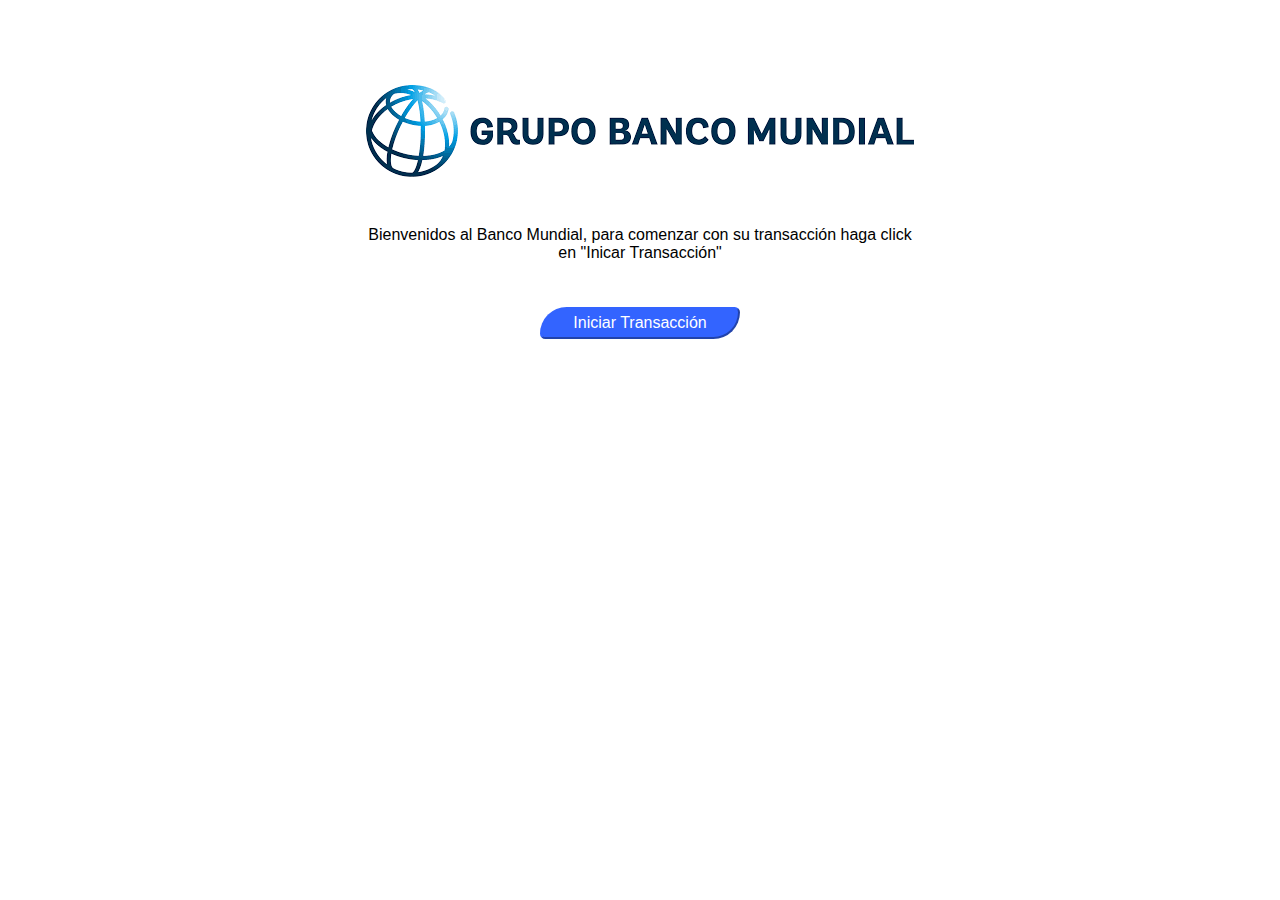
<file: index.html>
<!DOCTYPE html>
<html lang="en">
<head>
    <meta charset="UTF-8">
    <meta name="viewport" content="width=device-width, initial-scale=1.0">
    <link href="https://cdn.jsdelivr.net/npm/bootstrap@5.0.2/dist/css/bootstrap.min.css" rel="stylesheet" integrity="sha384-EVSTQN3/azprG1Anm3QDgpJLIm9Nao0Yz1ztcQTwFspd3yD65VohhpuuCOmLASjC" crossorigin="anonymous">
    <link rel="stylesheet" href="css/style.css">
    <title>Index</title>
</head>
<body>
    
    <div id="inner" class="container text-center">
        <div>
                <img src="img/Banner Principal.png">
        </div>
        
        <div class="Text_Bank">
            Bienvenidos al Banco Mundial, para comenzar con su transacción haga click en "Inicar Transacción"
        </div>
        <div class="col" class="align-items-center">          
            <a href="operaciones.html"><button type="submit">Iniciar Transacción</button></a>
        </div>
    </div>
    
</body>
</html>
</file>
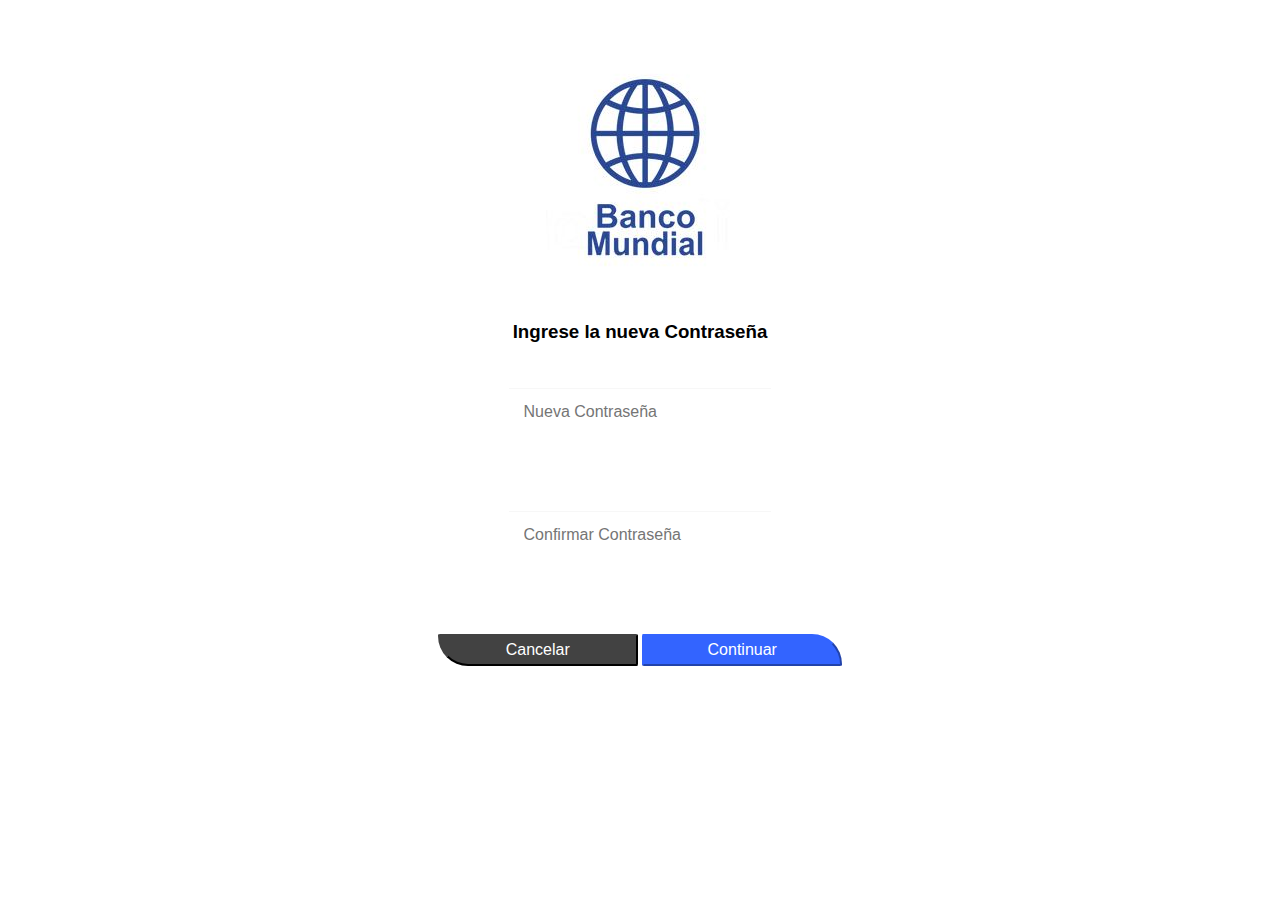
<file: cambio_clave.html>
<!DOCTYPE html>
<html lang="en">
    <head>
        <meta charset="UTF-8">
        <meta name="viewport" content="width=device-width, initial-scale=1.0">
        <link href="https://cdn.jsdelivr.net/npm/bootstrap@5.0.2/dist/css/bootstrap.min.css" rel="stylesheet" integrity="sha384-EVSTQN3/azprG1Anm3QDgpJLIm9Nao0Yz1ztcQTwFspd3yD65VohhpuuCOmLASjC" crossorigin="anonymous">
        <link rel="stylesheet" href="css/style.css">
        <title>Cambio Clave</title>
    </head>
<body>
    <div class="containerClave" id="divClave">
        <div><img src="img/Captura_BM,.JPG" alt="Banco Mundial"></div>
        <h3>Ingrese la nueva Contraseña</h3>
        <div><input type="password" placeholder="Nueva Contraseña"></div>
        <div><input type="password" placeholder="Confirmar Contraseña"></div>
        <div class="d-grid gap-2 d-md-flex justify-content-md-center">
            <a href="index.html"><button type="submit" id="Btn_Cancelar">Cancelar</button></a>
        <a href="resultado_cambio.html"> <button type="submit" id="BtnsDerec">Continuar</button></a>
      </div>
    </div>
</body>
</html>
</file>
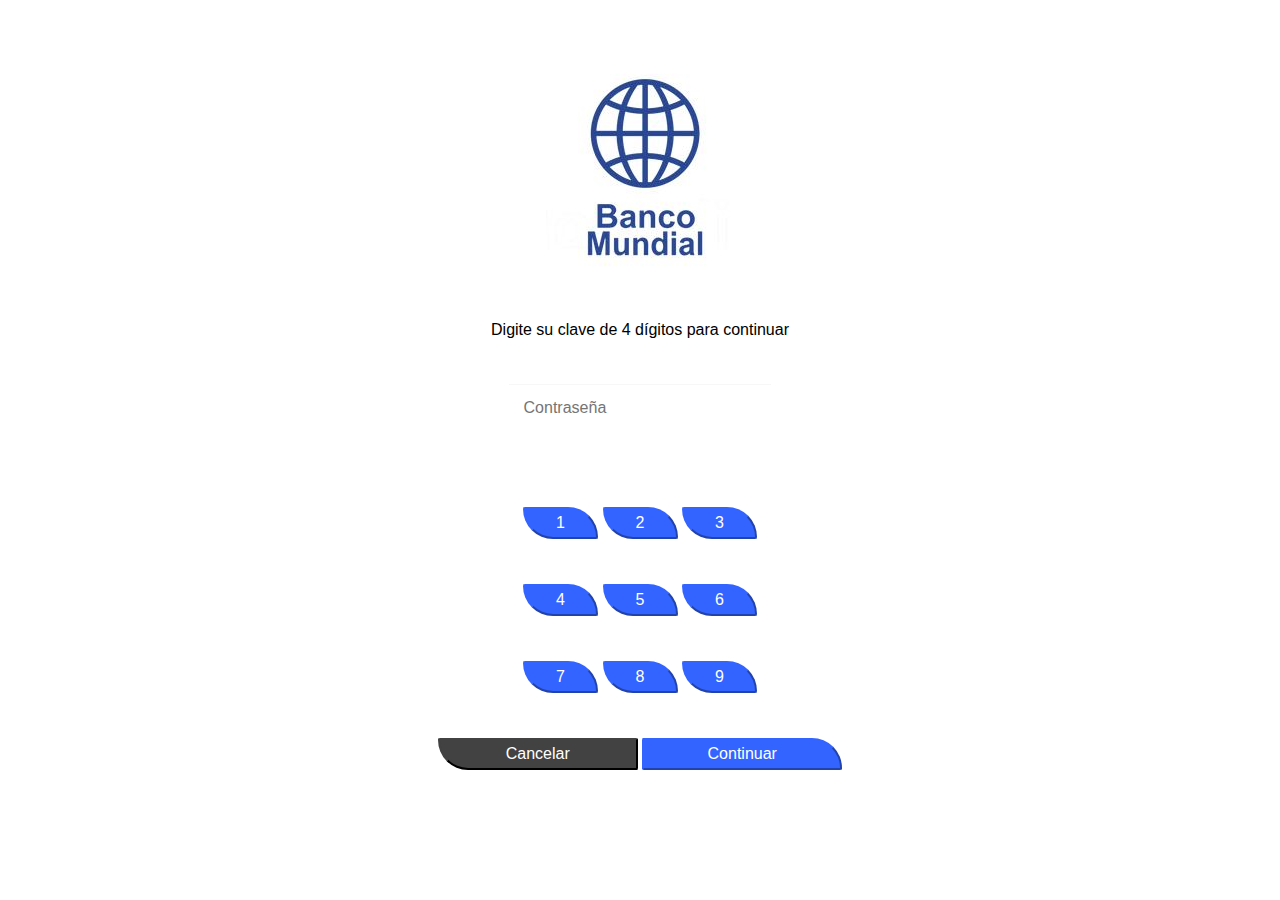
<file: clave.html>
<!DOCTYPE html>
<html lang="en">
    <head>
        <meta charset="UTF-8">
        <meta name="viewport" content="width=device-width, initial-scale=1.0">
        <link href="https://cdn.jsdelivr.net/npm/bootstrap@5.0.2/dist/css/bootstrap.min.css" rel="stylesheet" integrity="sha384-EVSTQN3/azprG1Anm3QDgpJLIm9Nao0Yz1ztcQTwFspd3yD65VohhpuuCOmLASjC" crossorigin="anonymous">
        <link rel="stylesheet" href="css/style.css">
        <title>Digite su Clave</title>
    </head>
<body>
    <div class="containerClave" id="divClave">
        <div><img src="img/Captura_BM,.JPG" alt="Banco Mundial"></div>
        <div>Digite su clave de 4 dígitos para continuar</div>
        <div><input type="password" placeholder="Contraseña"></div>
        <div>
            <div class="btnClave">
              <button type="submit" id="BtnsClave">1</button>
              <button type="submit" id="BtnsClave">2</button>
              <button type="submit" id="BtnsClave">3</button>
            </div>
            <div class="btnClave">
                <button type="submit" id="BtnsClave">4</button>
                <button type="submit" id="BtnsClave">5</button>
                <button type="submit" id="BtnsClave">6</button>
            </div>
            <div class="btnClave">
                <button type="submit" id="BtnsClave">7</button>
                <button type="submit" id="BtnsClave">8</button>
                <button type="submit" id="BtnsClave">9</button>
            </div>
        </div>
        <div class="d-grid gap-2 d-md-flex justify-content-md-center">
            <a href="index.html"><button type="submit" id="Btn_Cancelar">Cancelar</button></a>
            <a href="resultado_retiro.html"> <button type="submit" id="BtnsDerec">Continuar</button></a>
      </div>
    </div> 
</body>
</html>
</file>
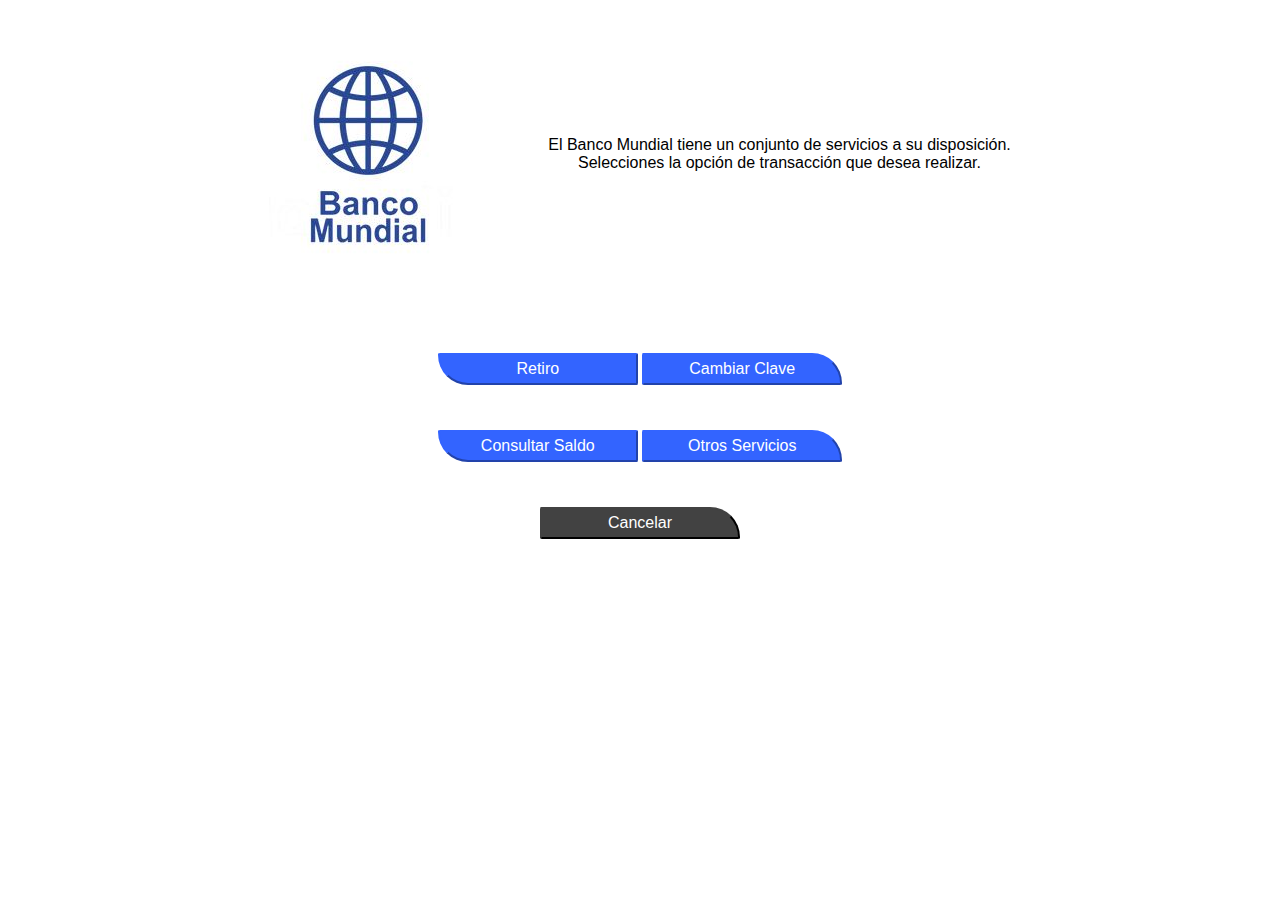
<file: operaciones.html>
<!DOCTYPE html>
<html lang="en">
<head>
    <meta charset="UTF-8">
    <meta name="viewport" content="width=device-width, initial-scale=1.0">
    <link href="https://cdn.jsdelivr.net/npm/bootstrap@5.0.2/dist/css/bootstrap.min.css" rel="stylesheet" integrity="sha384-EVSTQN3/azprG1Anm3QDgpJLIm9Nao0Yz1ztcQTwFspd3yD65VohhpuuCOmLASjC" crossorigin="anonymous">
    <link rel="stylesheet" href="css/style.css">
    <title>Operaciones</title>
</head>
<body>
  <div class="containerOperaciones">
    <div>
      <img src="img/Captura_BM,.JPG" id="im2" alt="Imagen Banco Mundial">
    </div>
    <div>
      El Banco Mundial tiene un conjunto de servicios a su disposición.
      <br> Selecciones la opción de transacción que desea realizar.
    </div>
      
  </div>
  <div class="d-grid gap-2 d-md-flex justify-content-md-center">
    <a href="retiro.html"><button id="BtnsIzqu" type="submit">Retiro</button></a>
    <a href="cambio_clave.html"><button id="BtnsDerec" type="submit">Cambiar Clave</button></a>
  </div>
  <div class="d-grid gap-2 d-md-flex justify-content-md-center">
    <a href="clave.html"><button  id="BtnsIzqu" type="submit">Consultar Saldo</button></a>
    <button id="BtnsDerec" type="submit">Otros Servicios</button>
  </div>
  <div class="d-grid gap-2 d-md-flex justify-content-md-center">
    <a href="index.html"><button type="submit" id="Btn_CancelarOpe">Cancelar</button></a>
  </div>
</body>
</html>
</file>
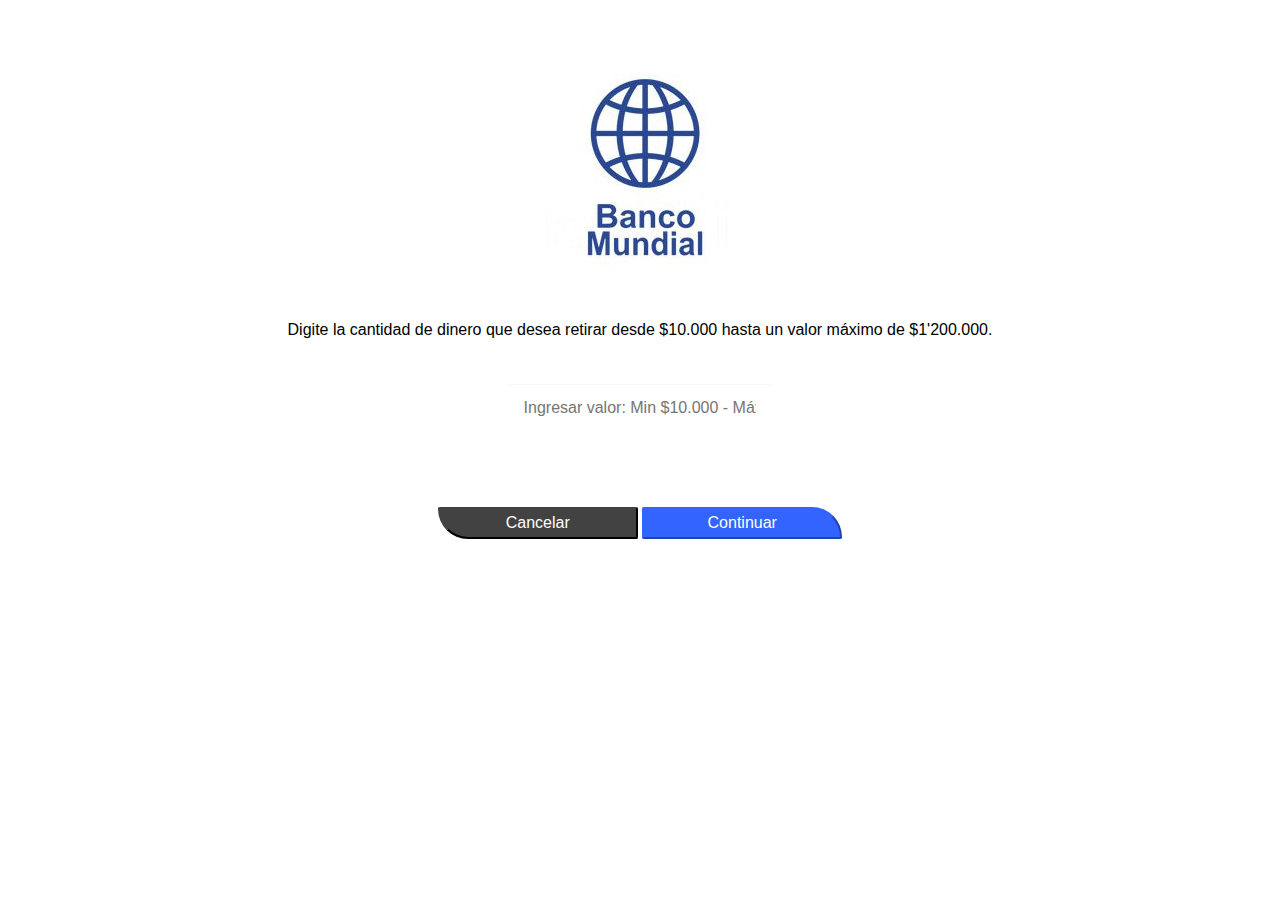
<file: otro_valor.html>
<!DOCTYPE html>
<html lang="en">
    <head>
        <meta charset="UTF-8">
        <meta name="viewport" content="width=device-width, initial-scale=1.0">
        <link href="https://cdn.jsdelivr.net/npm/bootstrap@5.0.2/dist/css/bootstrap.min.css" rel="stylesheet" integrity="sha384-EVSTQN3/azprG1Anm3QDgpJLIm9Nao0Yz1ztcQTwFspd3yD65VohhpuuCOmLASjC" crossorigin="anonymous">
        <link rel="stylesheet" href="css/style.css">
        <title>Nuevo Valor a Retirar</title>
    </head>
<body>
    <div class="containerClave" id="divClave">
        <div><img src="img/Captura_BM,.JPG" alt="Banco Mundial"></div>
        <div>Digite la cantidad de dinero que desea retirar desde $10.000 hasta un valor máximo de $1'200.000.</div>
        <div><input type="password" placeholder="Ingresar valor: Min $10.000 - Máx $1'200.000"></div>
        
        <div class="d-grid gap-2 d-md-flex justify-content-md-center">
            <a href="index.html"><button type="submit" id="Btn_Cancelar">Cancelar</button></a>
            <a href="clave.html"><button type="submit" id="BtnsDerec">Continuar</button></a>
      </div>
    </div> 
</body>
</html>
</file>
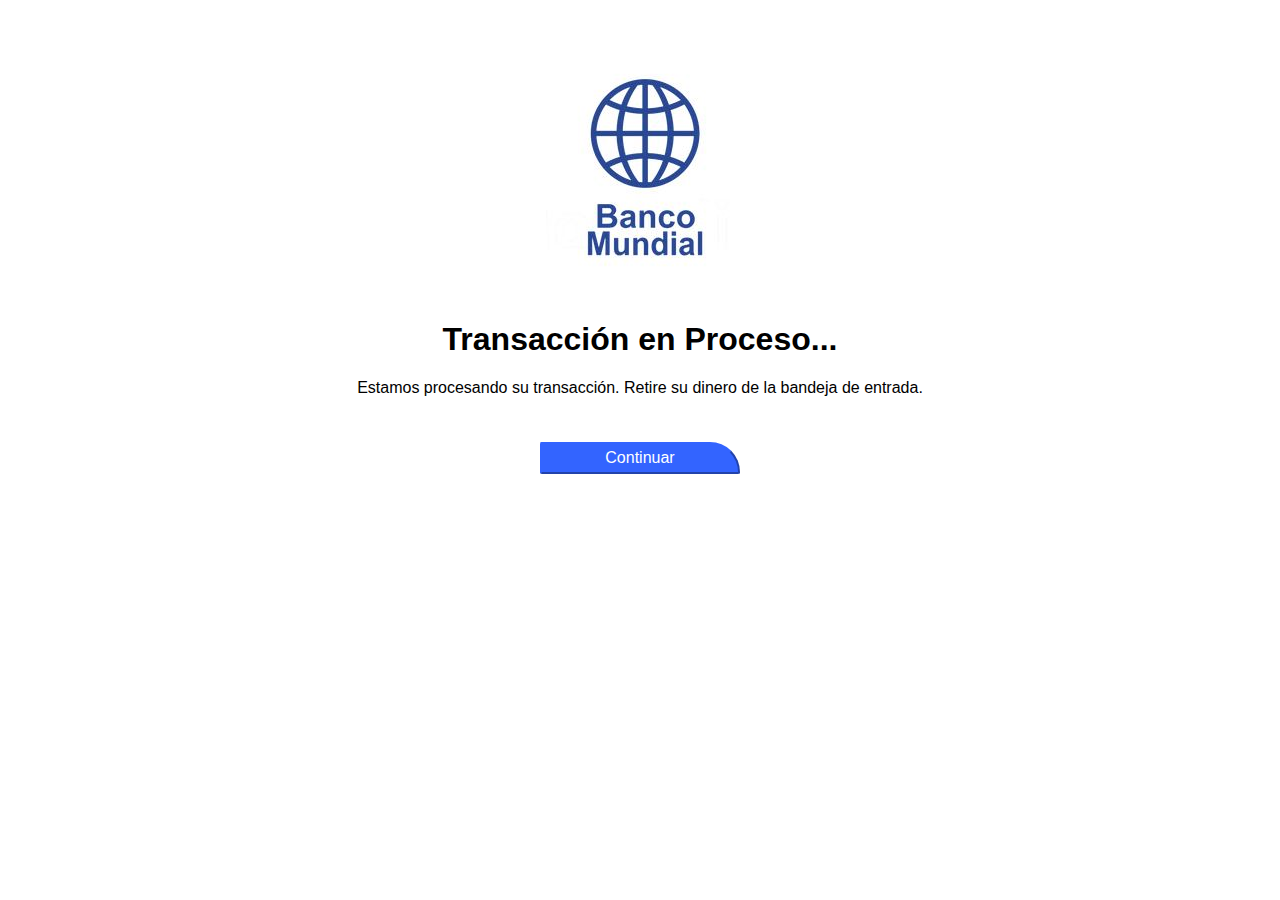
<file: resultado_retiro.html>
<!DOCTYPE html>
<html lang="en">
    <head>
        <meta charset="UTF-8">
        <meta name="viewport" content="width=device-width, initial-scale=1.0">
        <link href="https://cdn.jsdelivr.net/npm/bootstrap@5.0.2/dist/css/bootstrap.min.css" rel="stylesheet" integrity="sha384-EVSTQN3/azprG1Anm3QDgpJLIm9Nao0Yz1ztcQTwFspd3yD65VohhpuuCOmLASjC" crossorigin="anonymous">
        <link rel="stylesheet" href="css/style.css">
        <title>Transacción en Proceso</title>
    </head>
<body>
    <div class="containerClave" id="divClave">
        <div><img src="img/Captura_BM,.JPG" alt="Banco Mundial"></div>
        <h1>Transacción en Proceso...</h1>
        <p>Estamos procesando su transacción. Retire su dinero de la bandeja de entrada.</p>
        <div class="d-grid gap-2 d-md-flex justify-content-md-center">
            <a href="index.html"><button type="submit" id="BtnsDerec">Continuar</button></a>
      </div>
    </div> 
</body>
</html>
</file>
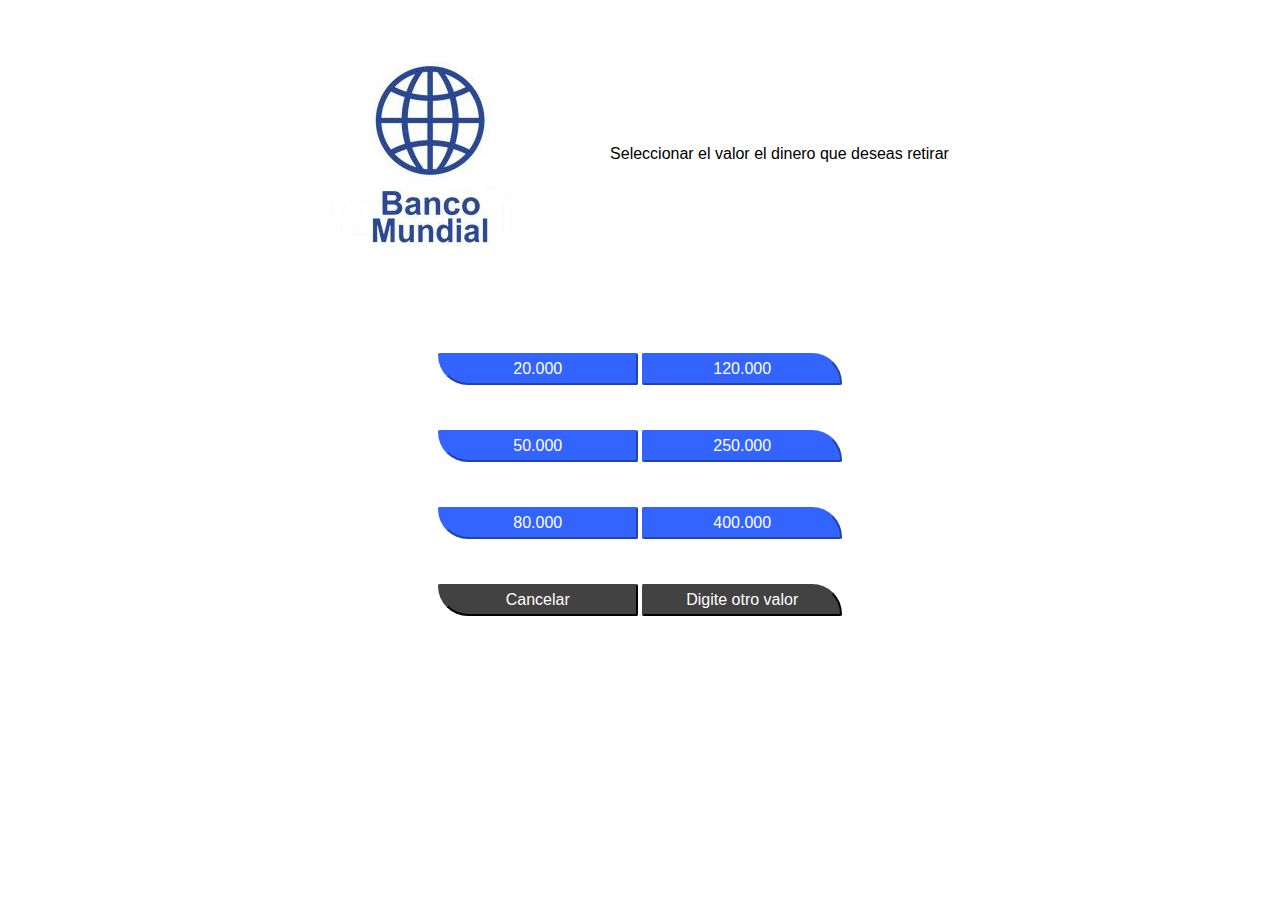
<file: retiro.html>
<!DOCTYPE html>
<html lang="en">
<head>
    <meta charset="UTF-8">
    <meta name="viewport" content="width=device-width, initial-scale=1.0">
    <link href="https://cdn.jsdelivr.net/npm/bootstrap@5.0.2/dist/css/bootstrap.min.css" rel="stylesheet" integrity="sha384-EVSTQN3/azprG1Anm3QDgpJLIm9Nao0Yz1ztcQTwFspd3yD65VohhpuuCOmLASjC" crossorigin="anonymous">
    <link rel="stylesheet" href="css/style.css">
    <title>Retirar Dinero</title>
</head>
<body>
  <div class="containerRetiro">
        <div>
          <img src="img/Captura_BM,.JPG" id="im2" alt="Imagen Banco Mundial">
        </div>
        <div>
          Seleccionar el valor el dinero que deseas retirar
        </div> 
  </div>

  <div class="d-grid gap-2 d-md-flex justify-content-md-center">
    <a href="clave.html"><button  id="BtnsIzqu" type="submit">20.000</button></a>
    <a href="clave.html"><button  id="BtnsDerec" type="submit">120.000</button></a>
  </div>
  <div class="d-grid gap-2 d-md-flex justify-content-md-center">
    <a href="clave.html"><button  id="BtnsIzqu" type="submit">50.000</button></a>
    <a href="clave.html"><button  id="BtnsDerec" type="submit">250.000</button></a>
  </div>
  <div class="d-grid gap-2 d-md-flex justify-content-md-center">
    <a href="clave.html"><button  id="BtnsIzqu" type="submit">80.000</button></a>
    <a href="clave.html"><button  id="BtnsDerec" type="submit">400.000</button></a>
  </div>
  <div class="d-grid gap-2 d-md-flex justify-content-md-center">
    <a href="index.html"><button type="submit" id="Btn_Cancelar">Cancelar</button></a>
    <a href="otro_valor.html"><button type="submit" id="Btn_Otro_Valor">Digite otro valor</button></a>
  </div>

</body>
</html>
</file>
<file: css/style.css>
body{
    font-family: Arial, sans-serif;
    margin: 0;
    padding: 0;
}
.containerRetiro,.containerOperaciones, .containerClave{
    display: flex;
    align-items: center;
    justify-content: center;
    margin: auto;
}
.btnClave{
    align-items: center;
}
div{
    margin: 45px;
    text-align: center;
}
button[type="submit"]{
    align-items: center;
    background-color: #3364FF;
    color: white;
    font-size: 16px;
    padding: 5px 5px;
    border-radius: 50px 10px 50px 10px;
    border-color: #3364FF;
    width: 200px;
}
input[type="password"]{
    border: none;
    font-size: 16px;
    height: auto;
    margin: 0;
    outline: 0;
    padding: 15px;
    width: 20%;
    color: #64696d;
    box-shadow: 0 1px 0 rgba(0, 0, 0, 0.03) inset;
    margin-bottom: 30px;
  }
a{
    transition: color .3s ease-in-out, box-shadow .3s ease-in-out;
    text-decoration: none;
    color: white;  
}
a:hover{
    color: black;  
  }
#inner{
    margin: 0 auto;
    padding: 0 20px;
    width: 50%;
    background: rgb(255, 255, 255);
    border-radius: 10px;
    padding: 40px;
}
#im2{
    height: 100%;
    width: 100%;
}
#Btn_Cancelar {
    background-color: #424242;
    border-color: #424242;
    border-radius: 2px 2px 2px 30px;
}
#Btn_CancelarOpe{
    background-color: #424242;
    border-color: #424242;
    border-radius: 2px 30px 2px 2px;
    
}
#Btn_Otro_Valor{
    background-color: #424242;
    border-color: #424242;
    border-radius: 2px 30px 2px 2px;
}
#BtnsIzqu{
    
    border-radius: 2px 2px 2px 30px;
}
#BtnsDerec{
    
    border-radius: 2px 30px 2px 2px;
}
#BtnsClave{
    border-radius: 2px 30px 2px 30px;
    width: 75px;
}
#divClave{
    display: block;
    margin: auto;
    padding: 1%;
    text-align: center;    
}
</file>
